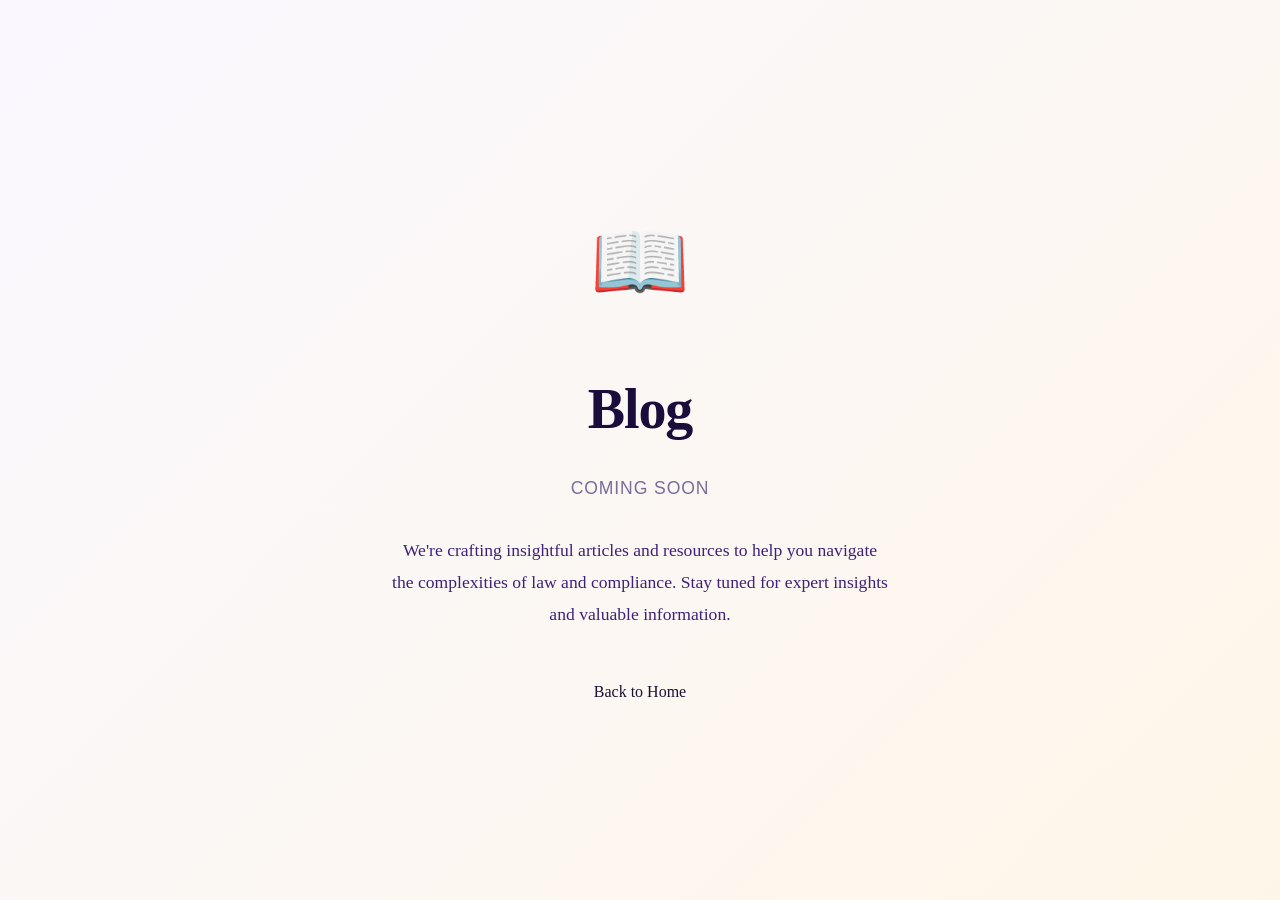
<file: blog.html>
<!DOCTYPE html>
<html lang="en">
<head>
    <meta charset="UTF-8">
    <meta name="viewport" content="width=device-width, initial-scale=1.0">
    <title>Blog - Coming Soon</title>
    <link rel="canonical" href="https://www.dhendeassociates.com/blog.html">
    <meta name="description" content="Dhende Associates Blog - Coming Soon. Expert insights on legal matters, motor accident claims, property law, and more.">
    <meta name="robots" content="noindex, nofollow">
    <link rel="preload" as="style" href="style.css" fetchpriority="high">
    
<!-- AND change: -->

    <link rel="stylesheet" href="style.css">
    <style>
        .coming-soon-container {
            display: flex;
            align-items: center;
            justify-content: center;
            min-height: 100vh;
            background: linear-gradient(135deg, var(--p050) 0%, var(--gold-bg) 100%);
            padding: 2rem;
        }
        .coming-soon-box {
            text-align: center;
            animation: scaleIn 0.8s ease;
        }
        .coming-soon-icon {
            font-size: 5rem;
            margin-bottom: 2rem;
            animation: pulseGold 2s infinite;
        }
        .coming-soon-title {
            font-family: var(--ff-d);
            font-size: 3.5rem;
            font-weight: 600;
            color: var(--p900);
            margin-bottom: 1rem;
            letter-spacing: -0.02em;
        }
        .coming-soon-subtitle {
            font-family: var(--ff-u);
            font-size: 1.1rem;
            color: var(--muted);
            margin-bottom: 2rem;
            letter-spacing: 0.05em;
            text-transform: uppercase;
        }
        .coming-soon-text {
            font-size: 1.1rem;
            color: var(--p700);
            max-width: 500px;
            margin: 0 auto 3rem;
            line-height: 1.8;
        }
        .coming-soon-btn {
            display: inline-block;
            background: var(--p600);
            color: var(--white);
            padding: 1rem 2.5rem;
            border-radius: 8px;
            font-family: var(--ff-u);
            font-weight: 500;
            letter-spacing: 0.08em;
            text-transform: uppercase;
            transition: all 0.3s ease;
            border: 2px solid var(--p600);
        }
        .coming-soon-btn:hover {
            background: transparent;
            color: var(--p600);
        }
    </style>
</head>
<body>
    <div class="coming-soon-container">
        <div class="coming-soon-box">
            <div class="coming-soon-icon">📖</div>
            <h1 class="coming-soon-title">Blog</h1>
            <p class="coming-soon-subtitle">Coming Soon</p>
            <p class="coming-soon-text">
                We're crafting insightful articles and resources to help you navigate the complexities of law and compliance. 
                Stay tuned for expert insights and valuable information.
            </p>
            <a href="https://www.dhendeassociates.com/">Back to Home</a>
        </div>
    </div>
</body>
</html>
</file>
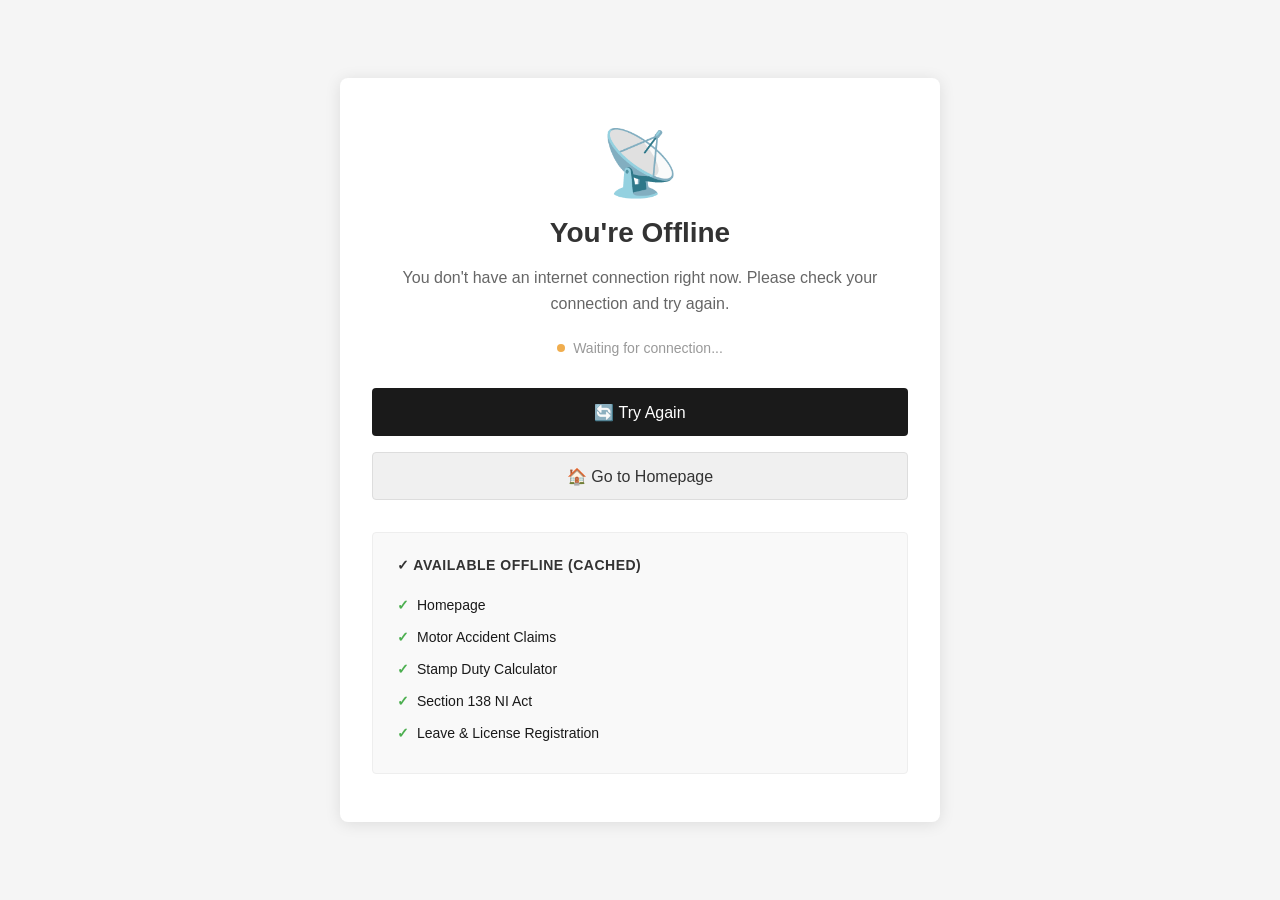
<file: offline.html>
<!DOCTYPE html>
<html lang="en">
<head>
  <meta charset="UTF-8">
  <meta name="viewport" content="width=device-width, initial-scale=1.0">
  <title>Offline — Dhende Associates</title>
  <meta name="description" content="You are currently offline. Dhende Associates website is available when you regain connection.">
  <link rel="canonical" href="https://www.dhendeassociates.com/offline.html">
  <meta name="robots" content="noindex, follow">
  <style>
    * {
      margin: 0;
      padding: 0;
      box-sizing: border-box;
    }

    html, body {
      height: 100%;
      width: 100%;
      background: #f5f5f5;
      font-family: -apple-system, BlinkMacSystemFont, 'Segoe UI', Roboto, Oxygen, Ubuntu, Cantarell, sans-serif;
    }

    body {
      display: flex;
      align-items: center;
      justify-content: center;
      padding: 1rem;
    }

    .offline-container {
      background: white;
      border-radius: 8px;
      box-shadow: 0 2px 16px rgba(0, 0, 0, 0.1);
      max-width: 600px;
      padding: 3rem 2rem;
      text-align: center;
      animation: slideIn 0.3s ease-out;
    }

    @keyframes slideIn {
      from {
        opacity: 0;
        transform: translateY(20px);
      }
      to {
        opacity: 1;
        transform: translateY(0);
      }
    }

    .icon {
      font-size: 4rem;
      margin-bottom: 1rem;
      display: block;
    }

    h1 {
      color: #333;
      font-size: 28px;
      margin-bottom: 1rem;
      font-weight: 600;
    }

    p {
      color: #666;
      font-size: 16px;
      line-height: 1.6;
      margin-bottom: 1.5rem;
    }

    .status {
      display: flex;
      align-items: center;
      justify-content: center;
      gap: 0.5rem;
      margin-bottom: 2rem;
      font-size: 14px;
      color: #999;
    }

    .status-dot {
      width: 8px;
      height: 8px;
      border-radius: 50%;
      background: #f0ad4e;
      animation: pulse 2s infinite;
    }

    @keyframes pulse {
      0%, 100% {
        opacity: 1;
      }
      50% {
        opacity: 0.5;
      }
    }

    .actions {
      display: flex;
      flex-direction: column;
      gap: 1rem;
      margin-top: 2rem;
    }

    button {
      padding: 0.75rem 1.5rem;
      font-size: 16px;
      border: none;
      border-radius: 4px;
      cursor: pointer;
      transition: all 0.2s ease-out;
      font-weight: 500;
      min-height: 48px;
      touch-action: manipulation;
    }

    .btn-primary {
      background: #1a1a1a;
      color: white;
    }

    .btn-primary:hover {
      background: #333;
      transform: translateY(-2px);
      box-shadow: 0 4px 12px rgba(0, 0, 0, 0.15);
    }

    .btn-primary:active {
      transform: translateY(0);
    }

    .btn-secondary {
      background: #f0f0f0;
      color: #333;
      border: 1px solid #ddd;
    }

    .btn-secondary:hover {
      background: #e8e8e8;
    }

    .offline-resources {
      background: #f9f9f9;
      border: 1px solid #eee;
      border-radius: 4px;
      padding: 1.5rem;
      margin-top: 2rem;
      text-align: left;
    }

    .offline-resources h3 {
      font-size: 14px;
      color: #333;
      margin-bottom: 1rem;
      text-transform: uppercase;
      letter-spacing: 0.5px;
    }

    .offline-resources ul {
      list-style: none;
    }

    .offline-resources li {
      color: #666;
      font-size: 14px;
      padding: 0.5rem 0;
      display: flex;
      align-items: center;
      gap: 0.5rem;
    }

    .offline-resources a {
      color: #1a1a1a;
      text-decoration: none;
      font-weight: 500;
    }

    .offline-resources a:hover {
      text-decoration: underline;
    }

    .check-mark {
      color: #4caf50;
      font-weight: bold;
    }

    @media (max-width: 600px) {
      .offline-container {
        padding: 2rem 1.5rem;
      }

      h1 {
        font-size: 24px;
      }

      .icon {
        font-size: 3rem;
      }
    }

    /* Prevent layout shift */
    body {
      overflow-y: scroll;
    }
  </style>
</head>
<body>
  <div class="offline-container">
    <span class="icon">📡</span>
    
    <h1>You're Offline</h1>
    
    <p>
      You don't have an internet connection right now. 
      Please check your connection and try again.
    </p>

    <div class="status">
      <span class="status-dot"></span>
      <span>Waiting for connection...</span>
    </div>

    <div class="actions">
      <button class="btn-primary" onclick="tryReload()">
        🔄 Try Again
      </button>
      <button class="btn-secondary" onclick="goHome()">
        🏠 Go to Homepage
      </button>
    </div>

    <div class="offline-resources">
      <h3>✓ Available Offline (Cached)</h3>
      <ul>
        <li>
          <span class="check-mark">✓</span>
          <a href="/">Homepage</a>
        </li>
        <li>
          <span class="check-mark">✓</span>
          <a href="/motor-accident-claim-estimator.html">Motor Accident Claims</a>
        </li>
        <li>
          <span class="check-mark">✓</span>
          <a href="/maharashtra-stampduty-estimator.html">Stamp Duty Calculator</a>
        </li>
        <li>
          <span class="check-mark">✓</span>
          <a href="/nia_138_limitation.html">Section 138 NI Act</a>
        </li>
        <li>
          <span class="check-mark">✓</span>
          <a href="/leave-license-service.html">Leave & License Registration</a>
        </li>
      </ul>
    </div>
  </div>

  <script>
    /**
     * Attempt to reload page when connection is restored
     */
    function tryReload() {
      location.reload();
    }

    /**
     * Navigate to homepage
     */
    function goHome() {
      window.location.href = '/';
    }

    /**
     * Monitor connection status
     */
    window.addEventListener('online', () => {
      console.log('[Offline Page] Connection restored!');
      // Wait a moment for network to stabilize, then reload
      setTimeout(() => {
        tryReload();
      }, 1000);
    });

    /**
     * Log offline detection
     */
    console.log('[Offline Page] User is offline. Service Worker intercepted request.');
  </script>
</body>
</html>
</file>
<file: style.css>
*,*::before,*::after{box-sizing:border-box;margin:0;padding:0}
html{scroll-behavior:smooth}
body{font-family:'Source Serif 4',Georgia,serif;background:#FAF8FF;color:#1E1033;line-height:1.7;overflow-x:hidden}
a{color:inherit;text-decoration:none}
img{max-width:100%;display:block}
button{cursor:pointer;font-family:inherit}

/* ═══ COLOUR TOKENS ═══ */
:root{
  --p900:#1A0D3B;
  --p800:#2A1654;
  --p700:#3D2278;
  --p600:#5438A0;
  --p500:#6B50BE;
  --p400:#8E76D1;
  --p300:#B8A4E5;
  --p200:#D9CFF2;
  --p100:#EDE5F7;
  --p050:#FAF8FF;
  --gold:#C9A84C;
  --gold-lt:#E8C97A;
  --gold-bg:#FDF6E8;
  --cream:#F7F4EF;
  --white:#FFFFFF;
  --muted:#7A6D9A;
  --border:#DDD5EF;
  --ff-d:'Cormorant Garamond',Georgia,serif;
  --ff-s:'Source Serif 4',Georgia,serif;
  --ff-u:'DM Sans',sans-serif;
}

/* ═══ ANIMATIONS ═══ */
@keyframes fadeUp{from{opacity:0;transform:translateY(24px)}to{opacity:1;transform:translateY(0)}}
@keyframes fadeIn{from{opacity:0}to{opacity:1}}
@keyframes pulseGold{0%,100%{opacity:1}50%{opacity:.55}}
@keyframes slideDown{from{transform:translateY(-100%);opacity:0}to{transform:translateY(0);opacity:1}}
@keyframes scaleIn{from{transform:scale(.92);opacity:0}to{transform:scale(1);opacity:1}}
.reveal{opacity:0;transform:translateY(24px);transition:opacity .6s ease,transform .6s ease;will-change:opacity,transform}
.reveal.vis{opacity:1;transform:translateY(0)}
.reveal-d2{transition-delay:.1s}
.reveal-d3{transition-delay:.18s}
.reveal-d4{transition-delay:.26s}
.reveal-d5{transition-delay:.34s}
.reveal-d6{transition-delay:.42s}
@media(prefers-reduced-motion:reduce){*{animation-duration:.01ms!important;animation-iteration-count:1!important;transition-duration:.01ms!important;scroll-behavior:auto!important}.reveal{transition:none;transform:none;opacity:1}}

/* ═══════════════════════════════════════
   DISCLAIMER OVERLAY
═══════════════════════════════════════ */
#disclaimer-overlay{
  position:fixed;inset:0;z-index:9999;
  background:var(--p900);
  display:flex;align-items:center;justify-content:center;
  padding:1.5rem;
  animation:fadeIn 0.45s ease;
}
#disclaimer-overlay.hidden{display:none}
.disc-box{
  background:var(--white);border-radius:12px;
  max-width:680px;width:100%;
  max-height:92vh;overflow-y:auto;
  animation:scaleIn .45s ease;
  border-top:5px solid var(--p600);
}
.disc-header{
  background:var(--p800);
  padding:2rem 2.5rem 1.75rem;
  border-radius:7px 7px 0 0;
}
.disc-seal{
  width:56px;height:56px;border-radius:100%;
  background:rgba(255,255,255,.1);border:1px solid rgba(255,255,255,.25);
  display:flex;align-items:center;justify-content:center;
  font-size:1.5rem;margin-bottom:1rem;

}
.disc-title{
  font-family:var(--ff-d);font-size:3rem;font-weight:600;
  color:var(--white);margin-bottom:.35rem;
}
.disc-sub{
  font-family:var(--ff-u);font-size:.75rem;letter-spacing:.12em;
  text-transform:uppercase;color:var(--p300);
  
}
.disc-sub1{
  font-family:var(--ff-u);font-size:1.4rem;letter-spacing:.12em;
  text-transform:uppercase;color:var(--p300);
  
}

.aligntextcenter{text-align:center}

.disc-body{padding:2rem 2.5rem}
.disc-section-title{
  font-family:var(--ff-u);font-size:.72rem;font-weight:500;
  letter-spacing:.14em;text-transform:uppercase;
  color:var(--p600);margin:1.5rem 0 .6rem;
}
.disc-section-title:first-child{margin-top:0}
.disc-text{
  font-family:var(--ff-u);font-size:.84rem;color:#444;
  line-height:1.75;margin-bottom:.75rem;
}
.disc-list{
  list-style:none;display:flex;flex-direction:column;gap:.45rem;
  margin-bottom:.75rem;
}
.disc-list li{
  font-family:var(--ff-u);font-size:.82rem;color:#444;
  padding-left:1.25rem;position:relative;line-height:1.6;
}
.disc-list li::before{
  content:'';position:absolute;left:0;top:.55em;
  width:5px;height:5px;border-radius:50%;
  background:var(--p400);
}
.disc-checkbox-row{
  display:flex;align-items:flex-start;gap:.75rem;
  background:var(--p100);border-radius:8px;
  padding:1rem 1.25rem;margin:1.5rem 0 1rem;
  border:1px solid var(--p200);
}
.disc-checkbox-row input{
  width:18px;height:18px;accent-color:var(--p600);
  margin-top:.15rem;flex-shrink:0;cursor:pointer;
}
.disc-checkbox-label{
  font-family:var(--ff-u);font-size:.82rem;color:var(--p800);
  line-height:1.6;cursor:pointer;
}
.disc-actions{
  display:flex;gap:.75rem;flex-wrap:wrap;
  padding:0 2.5rem 2rem;
}
.disc-accept{
  flex:1;background:var(--p600);color:var(--white);
  border:none;border-radius:6px;
  padding:.85rem 1.5rem;
  font-family:var(--ff-u);font-size:.88rem;font-weight:500;
  opacity:.4;cursor:not-allowed;transition:all .25s;
}
.disc-accept.active{opacity:1;cursor:pointer}
.disc-accept.active:hover{background:var(--p700)}
.disc-decline{
  background:transparent;border:1px solid var(--border);
  border-radius:6px;padding:.85rem 1.5rem;
  font-family:var(--ff-u);font-size:.85rem;color:var(--muted);
  transition:all .2s;
}
.disc-decline:hover{border-color:var(--p300);color:var(--p600)}

/* ═══════════════════════════════════════
   NAVBAR
═══════════════════════════════════════ */
#navbar{
  position:fixed;top:0;left:0;right:0;z-index:500;
  background:rgba(26,13,59,.95);
  -webkit-backdrop-filter:blur(14px);
  backdrop-filter:blur(14px);
  border-bottom:1px solid rgba(255,255,255,.07);
  transition:box-shadow .3s;
}
#navbar.scrolled{box-shadow:0 4px 28px rgba(0,0,0,.3)}
.nav-inner{
  max-width:1240px;margin:0 auto;padding:1rem;
  height:66px;display:flex;align-items:center;gap:1.5rem;
}
.nav-brand{display:flex;flex-direction:column;line-height:1.15;margin-right:0rem }
.nav-firm{
  font-family:var(--ff-d);font-size:1.2rem;font-weight:600;
  color:var(--white);letter-spacing:.02em;
}
.nav-tagline{
  font-family:var(--ff-u);font-size:.62rem;letter-spacing:.14em;
  text-transform:uppercase;color:var(--p300);margin-top:1px;
}
.nav-links{display:flex;align-items:center;gap:.1rem}
.nav-links a{
  font-family:var(--ff-u);font-size:.78rem;
  color:rgba(255,255,255,.72);padding:.45rem .82rem;
  border-radius:4px;transition:all .2s;white-space:nowrap;
}
.nav-links a:hover{color:var(--white);background:rgba(255,255,255,.08)}
.nav-wa{
  display:flex;align-items:center;gap:.45rem;
  background:var(--gold);color:var(--p900);
  font-family:var(--ff-u);font-size:.78rem;font-weight:500;
  padding:.48rem 1.1rem;border-radius:4px;border:none;
  white-space:nowrap;transition:background:2s;
}
.nav-wa:hover{background:var(--gold-lt)}
.hamburger{
  display:none;flex-direction:column;gap:5px;
  cursor:pointer;padding:.5rem;background:none;border:none;
}
.hamburger span{display:block;width:22px;height:1.5px;background:rgba(255,255,255,.8);transition:.3s}
.mob-menu{
  display:none;position:fixed;inset:0;z-index:499;
  background:var(--p900);padding:5.5rem 2rem 2rem;
  flex-direction:column;overflow-y:auto;
}
.mob-menu.open{display:flex}
.mob-menu a{
  font-family:var(--ff-d);font-size:1.4rem;font-weight:500;
  color:var(--white);padding:.8rem 0;
  border-bottom:1px solid rgba(255,255,255,.08);
}
.mob-menu .mob-wa{
  margin-top:1.5rem;background:var(--gold);color:var(--p900);
  text-align:center;padding:.9rem;border-radius:6px;
  font-family:var(--ff-u);font-weight:500;border:none;display:block;
}

/* ═══════════════════════════════════════
   SHARED
═══════════════════════════════════════ */
section{padding:5rem 0}
.container{max-width:1240px;margin:0 auto;padding:0 2rem}
.eyebrow{
  font-family:var(--ff-u);font-size:.7rem;font-weight:500;
  letter-spacing:.18em;text-transform:uppercase;color:var(--p500);
  margin-bottom:.7rem;display:block;
}
.section-title{
  font-family:var(--ff-d);font-size:clamp(1.9rem,3.2vw,2.8rem);
  font-weight:600;line-height:1.12;color:var(--p900);
}
.section-title em{font-style:italic;color:var(--p600)}
.rule{
  width:44px;height:2px;
  background:linear-gradient(to right,var(--p500),var(--gold));
  border-radius:1px;margin:1.1rem 0 2.25rem;
}
.rule.center{margin-left:auto;margin-right:auto}

/* ═══════════════════════════════════════
   HERO
═══════════════════════════════════════ */
.hero{
  min-height:100vh;position:relative;
  background:var(--p900);
  display:flex;align-items:center;overflow:hidden;
}
.hero-geo{position:absolute;inset:0;pointer-events:none;overflow:hidden}
.hero-geo::before{
  content:'';position:absolute;
  top:-220px;right:-220px;
  width:780px;height:780px;
  border:1px solid rgba(255,255,255,.04);border-radius:50%;
}
.hero-geo::after{
  content:'';position:absolute;
  top:-80px;right:-80px;
  width:520px;height:520px;
  border:1px solid rgba(180,140,230,.08);border-radius:50%;
}
.hero-geo2{
  position:absolute;bottom:-180px;left:-140px;
  width:480px;height:480px;
  border:1px solid rgba(255,255,255,.03);border-radius:50%;
  pointer-events:none;
}
.hero-left-bar{
  position:absolute;top:0;left:0;width:5px;height:100%;
  background:linear-gradient(to bottom,var(--p500),var(--gold));
}
.hero-inner{
  max-width:1240px;margin:0 auto;padding:2rem 2rem;
  display:grid;grid-template-columns:1.1fr .9fr;gap:4rem;
  align-items:center;position:relative;z-index:1;
  width:100%;
}
.hero-badge{
  display:inline-flex;align-items:center;gap:.6rem;
  font-family:var(--ff-u);font-size:.7rem;font-weight:500;
  color:var(--gold);letter-spacing:.16em;text-transform:uppercase;
  margin-bottom:1.3rem;
  animation:fadeIn .8s ease .1s both;
}
.hero-badge::before{content:'';display:block;width:28px;height:1px;background:var(--gold)}
.hero-h1{
  font-family:var(--ff-d);
  font-size:clamp(2.6rem,5vw,4.1rem);
  font-weight:600;line-height:1.08;
  color:var(--white);margin-bottom:1.4rem;
  animation:fadeUp .8s ease .2s both;
}
.hero-h1 em{color:var(--p300);font-style:italic}
.hero-since{
  display:inline-block;
  background:rgba(201,168,76,.15);border:1px solid rgba(201,168,76,.3);
  color:var(--gold-lt);
  font-family:var(--ff-u);font-size:.75rem;letter-spacing:.1em;
  padding:.35rem .9rem;border-radius:20px;margin-bottom:1.5rem;
  animation:fadeUp .8s ease .3s both;
}
.hero-desc{
  font-family:var(--ff-s);font-size:.98rem;font-weight:300;
  color:rgba(255,255,255,.6);line-height:1.85;
  max-width:500px;margin-bottom:2.5rem;
  animation:fadeUp .8s ease .4s both;
}
.hero-btns{
  display:flex;gap:1rem;flex-wrap:wrap;
  animation:fadeUp .8s ease .55s both;
}
.btn-primary{
  font-family:var(--ff-u);font-size:.85rem;font-weight:500;
  background:var(--p500);color:var(--white);
  padding:.8rem 1.75rem;border-radius:4px;
  border:1.5px solid var(--p500);transition:all .2s;
}
.btn-primary:hover{background:var(--p600);border-color:var(--p600)}
.btn-gold{
  font-family:var(--ff-u);font-size:.85rem;font-weight:500;
  background:var(--gold);color:var(--p900);
  padding:.8rem 1.75rem;border-radius:4px;
  border:1.5px solid var(--gold);transition:all .2s;
}
.btn-gold:hover{background:var(--gold-lt)}
.btn-ghost{
  font-family:var(--ff-u);font-size:.85rem;
  background:transparent;color:rgba(255,255,255,.75);
  padding:.8rem 1.75rem;border-radius:4px;
  border:1px solid rgba(255,255,255,.22);transition:all .2s;
}
.btn-ghost:hover{border-color:rgba(255,255,255,.5);color:var(--white)}
.hero-card{
  background:rgba(255,255,255,.05);
  border:1px solid rgba(255,255,255,.1);
  border-radius:10px;padding:2.25rem;
  animation:fadeIn .9s ease .65s both;
}
.hero-stats{
  display:grid;grid-template-columns:1fr 1fr;gap:1rem;
  margin-bottom:1.75rem;
}
.hero-stat{
  text-align:center;padding:.9rem .5rem;
  background:rgba(255,255,255,.04);border-radius:7px;
}
.stat-n{
  display:block;
  font-family:var(--ff-d);font-size:2.3rem;font-weight:700;
  color:var(--white);line-height:1;
}
.stat-l{
  font-family:var(--ff-u);font-size:.66rem;
  letter-spacing:.1em;text-transform:uppercase;
  color:rgba(255,255,255,.4);margin-top:.4rem;
}
.hero-pills{display:flex;flex-wrap:wrap;gap:.5rem}
.pill{
  font-family:var(--ff-u);font-size:.68rem;
  padding:.28rem .8rem;border-radius:20px;
}
.pill-p{background:rgba(107,80,190,.25);color:var(--p300);border:1px solid rgba(107,80,190,.35)}
.pill-g{background:rgba(113, 76, 223, 0.375);color:var(--gold-lt);border:1px solid rgba(201,168,76,.25)}
.pill-w{background:rgba(255,255,255,.07);color:rgba(255,255,255,.6);border:1px solid rgba(255,255,255,.12)}
.hero-scroll{
  position:absolute;bottom:2rem;left:50%;transform:translateX(-50%);
  display:flex;flex-direction:column;align-items:center;gap:.45rem;
  font-family:var(--ff-u);font-size:.63rem;letter-spacing:.15em;
  text-transform:uppercase;color:rgba(255,255,255,.25);
}
.hero-scroll-line{width:1px;height:38px;background:linear-gradient(to bottom,rgba(255,255,255,.3),transparent);animation:pulseGold 2s infinite}

/* ═══════════════════════════════════════
   PRINCIPAL SECTION
═══════════════════════════════════════ */
.principal{background:var(--white)}
.principal-inner{
  display:grid;grid-template-columns:.85fr 1.15fr;
  gap:5rem;align-items:center;
}
.principal-card{
  background:var(--p900);border-radius:12px;
  padding:2.5rem;text-align:center;
  position:relative;overflow:hidden;
}
.principal-card::before{
  content:'';position:absolute;
  top:-80px;right:-80px;
  width:240px;height:240px;
  border:1px solid rgba(255,255,255,.06);border-radius:50%;
}
.principal-card::after{
  content:'';position:absolute;
  bottom:-60px;left:-60px;
  width:180px;height:180px;
  border:1px solid rgba(201,168,76,.1);border-radius:50%;
}
.principal-avatar{
  width:120px;height:120px;border-radius:50%;
  background:linear-gradient(135deg,var(--p600),var(--p400));
  display:flex;align-items:center;justify-content:center;
  font-family:var(--ff-d);font-size:2.8rem;font-weight:600;
  color:var(--white);margin:0 auto 1.25rem;
  border:3px solid rgba(255,255,255,.15);
  position:relative;z-index:1;
}
.principal-name{
  font-family:var(--ff-d);font-size:1.6rem;font-weight:600;
  color:var(--white);margin-bottom:.2rem;
  position:relative;z-index:1;
}
.principal-role{
  font-family:var(--ff-u);font-size:.72rem;letter-spacing:.12em;
  text-transform:uppercase;color:var(--gold);margin-bottom:.3rem;
  position:relative;z-index:1;
}
.principal-since{
  font-family:var(--ff-u);font-size:.75rem;
  color:rgba(255,255,255,.45);margin-bottom:1.4rem;
  position:relative;z-index:1;
}
.principal-divider{
  width:40px;height:1px;background:rgba(255,255,255,.2);
  margin:.9rem auto 1.25rem;
}
.principal-creds{
  font-family:var(--ff-u);font-size:.76rem;
  color:rgba(255,255,255,.5);line-height:1.75;
  position:relative;z-index:1;
}
.notary-badge{
  display:inline-flex;align-items:center;gap:.5rem;
  background:rgba(201,168,76,.18);border:1px solid rgba(201,168,76,.35);
  border-radius:6px;padding:.5rem 1rem;margin-top:1.25rem;
  position:relative;z-index:1;
}
.notary-badge-text{
  font-family:var(--ff-u);font-size:.72rem;font-weight:500;
  color:var(--gold);
}
.principal-content .eyebrow{color:var(--p500)}
.principal-content .section-title{color:var(--p900)}
.principal-text{
  font-family:var(--ff-s);font-size:.95rem;font-weight:300;
  color:#4A4060;line-height:1.9;margin-bottom:1.25rem;
}
.principal-highlights{
  display:grid;grid-template-columns:1fr 1fr;
  gap:.75rem;margin-top:1.75rem;
}
.highlight-item{
  background:var(--p100);border-radius:7px;
  padding:.9rem 1rem;border-left:3px solid var(--p500);
}
.hi-title{
  font-family:var(--ff-u);font-size:.78rem;font-weight:500;
  color:var(--p800);margin-bottom:.2rem;
}
.hi-desc{
  font-family:var(--ff-u);font-size:.7rem;
  color:var(--muted);line-height:1.5;
}

/* ═══════════════════════════════════════
   PRACTICE AREAS
═══════════════════════════════════════ */
.practice{background:var(--cream)}
.practice-head{
  text-align:center;margin-bottom:3.5rem;
}
.practice-grid{
  display:grid;grid-template-columns:repeat(3,1fr);gap:1.5rem;
}
.pa-card{
  background:var(--white);border:1px solid var(--border);
  border-radius:10px;padding:2rem 1.75rem;
  transition:all .25s;position:relative;overflow:hidden;
}
.pa-card::before{
  content:'';position:absolute;
  top:0;left:0;right:0;height:3px;
  background:linear-gradient(to right,var(--p500),var(--p400));
  transform:scaleX(0);transform-origin:left;transition:transform .3s;
}
.pa-card:hover{
  transform:translateY(-5px);
  box-shadow:0 14px 44px rgba(84,56,160,.12);
  border-color:var(--p200);
}
.pa-card:hover::before{transform:scaleX(1)}
.pa-card.featured{
  background:var(--p800);border-color:var(--p700);
}
.pa-card.featured::before{
  background:linear-gradient(to right,var(--gold),var(--gold-lt));
  transform:scaleX(1);
}
.pa-card.featured .pa-name{color:var(--white)}
.pa-card.featured .pa-desc{color:rgba(255,255,255,.6)}
.pa-card.featured .pa-icon-wrap{background:rgba(255,255,255,.1)}
.pa-card.featured .pa-tag{
  background:rgba(201,168,76,.2);color:var(--gold);
  border-color:rgba(201,168,76,.3);
}
.pa-icon-wrap{
  width:46px;height:46px;border-radius:8px;
  background:var(--p100);
  display:flex;align-items:center;justify-content:center;
  font-size:1.35rem;margin-bottom:1.25rem;
}
.pa-name{
  font-family:var(--ff-d);font-size:1.2rem;font-weight:600;
  color:var(--p900);margin-bottom:.5rem;
}
.pa-desc{
  font-family:var(--ff-u);font-size:.78rem;
  color:var(--muted);line-height:1.65;margin-bottom:.9rem;
}
.pa-tag{
  display:inline-block;
  font-family:var(--ff-u);font-size:.65rem;
  padding:.22rem .7rem;border-radius:20px;
  background:var(--p100);color:var(--p600);
  border:1px solid var(--p200);
}
.pa-arrow{
  display:inline-flex;align-items:center;gap:.4rem;
  font-family:var(--ff-u);font-size:.76rem;font-weight:500;
  color:var(--p500);margin-top:.75rem;
  transition:gap .2s;
}
.pa-card:hover .pa-arrow,.pa-card.featured .pa-arrow{gap:.7rem;color:var(--gold)}

/* ═══════════════════════════════════════
   NOTARY SECTION
═══════════════════════════════════════ */
.notary{
  background:var(--p800);position:relative;overflow:hidden;
}
.notary::before{
  content:'';position:absolute;
  top:-100px;right:-100px;
  width:400px;height:400px;
  border:1px solid rgba(255,255,255,.05);border-radius:50%;
  pointer-events:none;
}
.notary::after{
  content:'';position:absolute;
  bottom:-80px;left:-80px;
  width:300px;height:300px;
  border:1px solid rgba(201,168,76,.07);border-radius:50%;
  pointer-events:none;
}
.notary-inner{
  display:grid;grid-template-columns:1.2fr .8fr;
  gap:4rem;align-items:center;
  position:relative;z-index:1;
}
.notary .eyebrow{color:var(--gold)}
.notary .section-title{color:var(--white)}
.notary .section-title em{color:var(--p300)}
.notary-text{
  font-family:var(--ff-s);font-size:.95rem;font-weight:300;
  color:rgba(255,255,255,.62);line-height:1.85;margin-bottom:1.5rem;
}
.notary-services{
  list-style:none;display:flex;flex-direction:column;gap:.55rem;
}
.notary-services li{
  display:flex;align-items:center;gap:.75rem;
  font-family:var(--ff-u);font-size:.82rem;
  color:rgba(255,255,255,.72);
}
.notary-services li::before{
  content:'';display:block;width:6px;height:6px;
  border-radius:50%;background:var(--gold);flex-shrink:0;
}
.notary-stamp{
  background:rgba(255,255,255,.06);
  border:1px solid rgba(255,255,255,.1);
  border-radius:10px;padding:2.5rem;text-align:center;
}
.notary-stamp-icon{
  font-size:3.5rem;margin-bottom:1rem;
  animation:pulseGold 3s infinite;
  display:block;
}
.notary-stamp-title{
  font-family:var(--ff-d);font-size:1.6rem;font-weight:600;
  color:var(--white);margin-bottom:.35rem;
}
.notary-stamp-sub{
  font-family:var(--ff-u);font-size:.75rem;letter-spacing:.1em;
  text-transform:uppercase;color:var(--gold);margin-bottom:0.25rem;
  
}
.notary-stamp-line{width:40px;height:1px;background:rgba(255,255,255,.2);margin:.75rem auto}
.notary-stamp-detail{
  font-family:var(--ff-u);font-size:.78rem;margin-bottom:1.25rem;
  color:rgba(255,255,255,.45);line-height:1.7;
}

/* ═══════════════════════════════════════
   PROPERTY SERVICES
═══════════════════════════════════════ */
.property{background:var(--white)}
.property-head{
  display:flex;justify-content:space-between;align-items:flex-end;
  margin-bottom:3rem;flex-wrap:wrap;gap:1rem;
}
.property-flow{
  display:grid;grid-template-columns:repeat(5,1fr);
  gap:0;margin-bottom:2.5rem;position:relative;
}
.property-flow::before{
  content:'';position:absolute;
  top:28px;left:10%;right:10%;height:2px;
  background:linear-gradient(to right,var(--p300),var(--p500),var(--gold),var(--p500),var(--p300));
  z-index:0;
}
.flow-step{
  display:flex;flex-direction:column;align-items:center;
  padding:0 .5rem;position:relative;z-index:1;
}
.flow-dot{
  width:56px;height:56px;border-radius:50%;
  background:var(--white);border:2.5px solid var(--p400);
  display:flex;align-items:center;justify-content:center;
  font-size:1.3rem;margin-bottom:.9rem;
  transition:all .25s;
}
.flow-step:hover .flow-dot{background:var(--p600);border-color:var(--p600)}
.flow-label{
  font-family:var(--ff-u);font-size:.7rem;font-weight:500;
  color:var(--p800);text-align:center;line-height:1.4;
}
.property-services-grid{
  display:grid;grid-template-columns:repeat(3,1fr);gap:1.25rem;
}
.prop-service{
  background:var(--p100);border-radius:8px;
  padding:1.25rem;display:flex;gap:.85rem;
  align-items:flex-start;border:1px solid var(--p200);
  transition:all .2s;
}
.prop-service:hover{background:var(--white);border-color:var(--p400);box-shadow:0 4px 20px rgba(84,56,160,.08)}
.prop-service-icon{font-size:1.25rem;margin-top:.1rem;flex-shrink:0}
.prop-service-title{
  font-family:var(--ff-u);font-size:.82rem;font-weight:500;
  color:var(--p800);margin-bottom:.25rem;
}
.prop-service-desc{
  font-family:var(--ff-u);font-size:.73rem;
  color:var(--muted);line-height:1.55;
}

/* ═══════════════════════════════════════
   LEGAL TOOLS
═══════════════════════════════════════ */
.tools{background:var(--cream)}
.tools-head{text-align:center;margin-bottom:3rem}
.tools-grid{
  display:grid;grid-template-columns:repeat(5,1fr);gap:1.1rem;
  margin-bottom:2rem;
}
.tool-card{
  background:var(--white);border:1px solid var(--border);
  border-radius:10px;padding:1.5rem 1.1rem;text-align:center;
  transition:all .25s;cursor:pointer;
}
.tool-card:hover{
  border-color:var(--p400);
  transform:translateY(-4px);
  box-shadow:0 10px 30px rgba(84,56,160,.1);
}
.tool-emoji{font-size:1.7rem;display:block;margin-bottom:.75rem}
.tool-name{
  font-family:var(--ff-d);font-size:1rem;font-weight:600;
  color:var(--p900);margin-bottom:.35rem;
}
.tool-desc{
  font-family:var(--ff-u);font-size:.69rem;
  color:var(--muted);line-height:1.5;
}
.tools-note{
  text-align:center;
  font-family:var(--ff-u);font-size:.78rem;
  color:var(--muted);
  background:var(--p100);border-radius:7px;
  padding:.75rem 1.5rem;border:1px solid var(--p200);
  display:inline-block;
}

/* ═══════════════════════════════════════
   TEAM
═══════════════════════════════════════ */
.team{background:var(--white)}
.team-head{text-align:center;margin-bottom:3.5rem}
.team-grid{
  display:grid;grid-template-columns:repeat(4,1fr);gap:1.75rem;
}
.team-card{
  border-radius:10px;overflow:hidden;
  border:1px solid var(--border);
  transition:all .25s;
}
.team-card:hover{
  transform:translateY(-5px);
  box-shadow:0 16px 44px rgba(84,56,160,.14);
  border-color:var(--p300);
}
.team-card.principal-card-team{border-top:3px solid var(--gold)}
.team-avatar-wrap{
  background:linear-gradient(145deg,var(--p800),var(--p600));
  padding:2.25rem 1.5rem;
  display:flex;flex-direction:column;align-items:center;gap:.9rem;
}
.team-avatar{
  width:80px;height:80px;border-radius:50%;
  background:rgba(255,255,255,.12);border:2px solid rgba(255,255,255,.2);
  display:flex;align-items:center;justify-content:center;
  font-family:var(--ff-d);font-size:1.75rem;font-weight:600;
  color:var(--white);
}
.team-card.principal-card-team .team-avatar{
  background:rgba(201,168,76,.2);border-color:rgba(201,168,76,.4);
}
.team-body{padding:1.25rem}
.team-name{
  font-family:var(--ff-d);font-size:1.15rem;font-weight:600;
  color:var(--p900);margin-bottom:.2rem;
}
.team-role{
  font-family:var(--ff-u);font-size:.72rem;
  color:var(--p500);font-weight:500;margin-bottom:.35rem;
}
.team-since{
  font-family:var(--ff-u);font-size:.7rem;
  color:var(--muted);margin-bottom:.75rem;
}
.team-specs{
  list-style:none;display:flex;flex-direction:column;gap:.35rem;
  margin-bottom:.85rem;
}
.team-specs li{
  font-family:var(--ff-u);font-size:.7rem;color:var(--muted);
  display:flex;align-items:center;gap:.5rem;
}
.team-specs li::before{
  content:'';width:4px;height:4px;border-radius:50%;
  background:var(--p400);flex-shrink:0;
}
.team-email{
  display:flex;align-items:center;gap:.45rem;
  font-family:var(--ff-u);font-size:.7rem;color:var(--p500);
  word-break:break-all;
}

/* ═══════════════════════════════════════
   CONTACT
═══════════════════════════════════════ */
.contact{
  background:var(--p900);position:relative;overflow:hidden;
}
.contact::before{
  content:'';position:absolute;
  top:-120px;right:-120px;width:450px;height:450px;
  border:1px solid rgba(255,255,255,.04);border-radius:50%;
}
.contact-inner{
  display:grid;grid-template-columns:1.1fr .9fr;
  gap:4rem;align-items:start;
  position:relative;z-index:1;
}
.contact .eyebrow{color:var(--gold)}
.contact .section-title{color:var(--white)}
.contact .section-title em{color:var(--p300)}
.contact-desc{
  font-family:var(--ff-s);font-size:.92rem;font-weight:300;
  color:rgba(255,255,255,.55);line-height:1.85;margin-bottom:2rem;
}
.contact-items{
  display:flex;flex-direction:column;gap:1rem;
  margin-bottom:2rem;
}
.contact-item{
  display:flex;align-items:flex-start;gap:.9rem;
}
.c-icon{
  width:40px;height:40px;border-radius:7px;
  background:rgba(255,255,255,.07);
  border:1px solid rgba(255,255,255,.1);
  display:flex;align-items:center;justify-content:center;
  font-size:1rem;flex-shrink:0;margin-top:.1rem;
}
.c-label{
  font-family:var(--ff-u);font-size:.68rem;
  letter-spacing:.1em;text-transform:uppercase;
  color:rgba(255,255,255,.35);margin-bottom:.2rem;
}
.c-val{
  font-family:var(--ff-u);font-size:.84rem;
  color:rgba(255,255,255,.8);line-height:1.55;
}
.c-val a:hover{color:var(--gold)}
.wa-btn{
  display:flex;align-items:center;gap:.75rem;
  background:var(--gold);color:var(--p900);
  border:none;border-radius:6px;
  padding:.9rem 1.75rem;
  font-family:var(--ff-u);font-size:.88rem;font-weight:500;
  transition:background .2s;width:fit-content;
}
.wa-btn:hover{background:var(--gold-lt)}
.contact-form-wrap{
  background:rgba(255,255,255,.05);
  border:1px solid rgba(255,255,255,.1);
  border-radius:10px;padding:2rem;
}
.form-title{
  font-family:var(--ff-d);font-size:1.4rem;font-weight:600;
  color:var(--white);margin-bottom:1.5rem;
}
.form-group{margin-bottom:1rem}
.form-label{
  display:block;font-family:var(--ff-u);font-size:.73rem;
  font-weight:500;letter-spacing:.08em;
  color:rgba(255,255,255,.5);margin-bottom:.45rem;
}
.form-input,.form-select,.form-textarea{
  width:100%;
  background:rgba(255,255,255,.07);
  border:1px solid rgba(255,255,255,.15);
  border-radius:5px;padding:.7rem .9rem;
  font-family:var(--ff-u);font-size:.84rem;
  color:var(--white);outline:none;
  transition:border-color .2s;
}
.form-input::placeholder,.form-textarea::placeholder{color:rgba(255,255,255,.25)}
.form-select option{background:var(--p800);color:var(--white)}
.form-input:focus,.form-select:focus,.form-textarea:focus{
  border-color:var(--p400);
  background:rgba(255,255,255,.09);
}
.form-textarea{resize:vertical;min-height:100px}
.form-row{display:grid;grid-template-columns:1fr 1fr;gap:.75rem}
.form-submit{
  width:100%;background:var(--p500);color:var(--white);
  border:none;border-radius:5px;padding:.85rem;
  font-family:var(--ff-u);font-size:.88rem;font-weight:500;
  transition:background .2s;margin-top:.25rem;
}
.form-submit:hover{background:var(--p600)}
.form-success{
  display:none;text-align:center;padding:2rem;
  font-family:var(--ff-u);font-size:.9rem;color:rgba(255,255,255,.75);
}

/* ═══════════════════════════════════════
   FOOTER
═══════════════════════════════════════ */
footer{background:var(--p900);border-top:1px solid rgba(255,255,255,.06);padding:3.5rem 0 2rem}
.footer-grid{
  display:grid;grid-template-columns:2fr 1fr 1fr 1fr;
  gap:3rem;margin-bottom:2.5rem;
}
.footer-firm{
  font-family:var(--ff-d);font-size:1.3rem;font-weight:600;
  color:var(--white);margin-bottom:.25rem;
}
.footer-firm-sub{
  font-family:var(--ff-u);font-size:.63rem;letter-spacing:.13em;
  text-transform:uppercase;color:rgba(255,255,255,.3);margin-bottom:1rem;
}
.footer-about{
  font-family:var(--ff-u);font-size:.77rem;
  color:rgba(255,255,255,.38);line-height:1.7;
  max-width:290px;margin-bottom:1.1rem;
}
.footer-addr{
  font-family:var(--ff-u);font-size:.74rem;
  color:rgba(255,255,255,.32);line-height:1.7;
}
.footer-col-title{
  font-family:var(--ff-u);font-size:.68rem;font-weight:500;
  letter-spacing:.13em;text-transform:uppercase;
  color:rgba(255,255,255,.38);margin-bottom:1rem;
}
.footer-links{list-style:none;display:flex;flex-direction:column;gap:.45rem}
.footer-links li a{
  font-family:var(--ff-u);font-size:.78rem;
  color:rgba(255,255,255,.45);transition:color .2s;
}
.footer-links li a:hover{color:var(--p300)}
.footer-divider{border:none;border-top:1px solid rgba(255,255,255,.07);margin-bottom:1.5rem}
.footer-bottom{
  display:flex;
}
.footer-copy{
  font-family:var(--ff-u);font-size:.7rem;
  color:rgba(255,255,255,.22);
}
.footer-disc{
  font-family:var(--ff-u);font-size:.67rem;
  color:rgba(255,255,255,.18);
  max-width:520px;line-height:1.6;
}

/* ═══════════════════════════════════════
   WHATSAPP FLOAT
═══════════════════════════════════════ */
.wa-float{
  position:fixed;bottom:2rem;right:2rem;z-index:400;
  width:56px;height:56px;border-radius:50%;
  background:#25D366;border:none;
  display:flex;align-items:center;justify-content:center;
  font-size:1.5rem;
  box-shadow:0 4px 20px rgba(37,211,102,.35);
  transition:transform .2s,box-shadow .2s;
  text-decoration:none;
}
.wa-float:hover{
  transform:scale(1.1);
  box-shadow:0 6px 28px rgba(37,211,102,.5);
}
.wa-tooltip{
  position:absolute;right:68px;top:50%;transform:translateY(-50%);
  background:var(--p900);color:var(--white);
  font-family:var(--ff-u);font-size:.75rem;
  padding:.4rem .85rem;border-radius:5px;
  white-space:nowrap;
  opacity:0;pointer-events:none;transition:opacity .2s;
}
.wa-float:hover .wa-tooltip{opacity:1}

/* ═══════════════════════════════════════
   RESPONSIVE
═══════════════════════════════════════ */
@media(max-width:1100px){
  .hero-inner{grid-template-columns:1fr;padding: top 3px;rem}
  .hero-card{max-width:460px}
  .team-grid{grid-template-columns:repeat(2,1fr)}
  .tools-grid{grid-template-columns:repeat(3,1fr)}
  .property-flow{grid-template-columns:repeat(3,1fr)}
  .property-flow::before{display:none}
  .footer-grid{grid-template-columns:1fr 1fr}
}
@media(max-width:768px){
  .nav-links,.nav-wa{display:none}
  .hamburger{display:flex}
  .principal-inner,.notary-inner,.contact-inner{grid-template-columns:1fr;gap:2.5rem}
  .practice-grid{grid-template-columns:1fr 1fr}
  .property-services-grid{grid-template-columns:1fr}
  .tools-grid{grid-template-columns:repeat(2,1fr)}
  .team-grid{grid-template-columns:1fr 1fr}
  .footer-grid{grid-template-columns:1fr}
  .footer-disc{text-align:left}
  .form-row{grid-template-columns:1fr}
  .property-flow{grid-template-columns:1fr 1fr}
  /* Mobile optimization: reduce animation delays */
  .reveal-d2,.reveal-d3,.reveal-d4,.reveal-d5,.reveal-d6{transition-delay:0!important}
}
@media(max-width:480px){
  .practice-grid,.team-grid{grid-template-columns:1fr}
  .hero-stats{grid-template-columns:1fr 1fr}
  .hero-btns{flex-direction:column}
  .principal-highlights{grid-template-columns:1fr}
  .tools-grid{grid-template-columns:1fr 1fr}
}
</file>
